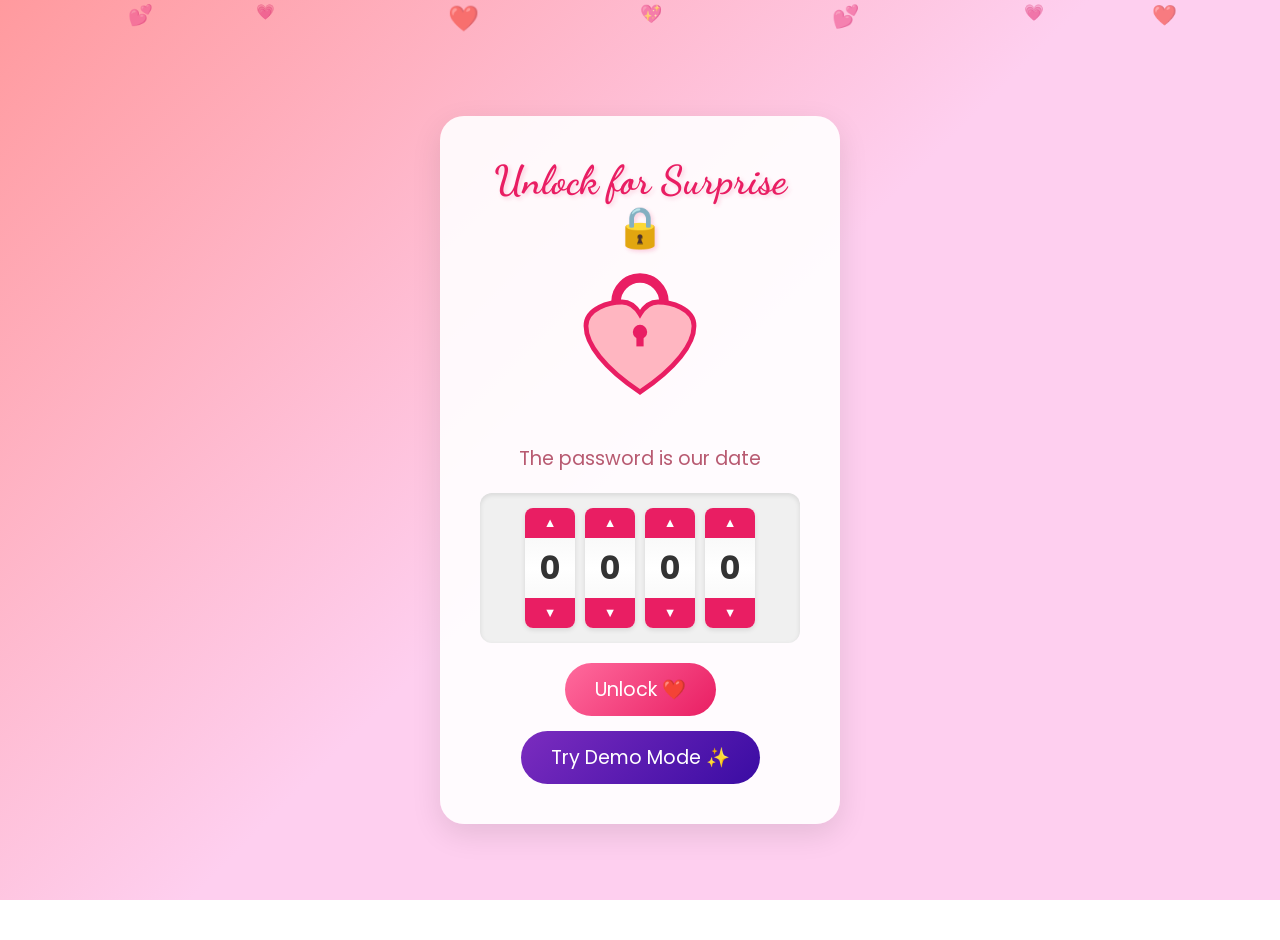
<file: index.HTML>
<!DOCTYPE html>
<html lang="en">

<head>
    <meta charset="UTF-8">
    <meta name="viewport" content="width=device-width, initial-scale=1.0">
    <title>Our Valentine's Memories</title>
    <!-- Google Fonts -->
    <link
        href="https://fonts.googleapis.com/css2?family=Dancing+Script:wght@700&family=Poppins:wght@300;400;500;600&display=swap"
        rel="stylesheet">
    <!-- Swiper CSS -->
    <link rel="stylesheet" href="https://unpkg.com/swiper/swiper-bundle.min.css" />
    <style>
        * {
            box-sizing: border-box;
            margin: 0;
            padding: 0;
        }

        html,
        body {
            overflow-x: hidden;
            width: 100%;
        }

        body {
            font-family: 'Poppins', sans-serif;
            background: linear-gradient(135deg, #ff9a9e 0%, #fecfef 50%, #fecfef 100%);
            background-attachment: fixed;
            color: #4a2c2a;
            min-height: 100vh;
            padding: 20px;
            position: relative;
        }

        /* Floating Hearts Animation */
        .floating-hearts {
            position: fixed;
            top: 0;
            left: 0;
            width: 100%;
            height: 100%;
            pointer-events: none;
            z-index: 0;
            overflow: hidden;
        }

        .floating-hearts span {
            position: absolute;
            display: block;
            animation: float-up 15s infinite;
            opacity: 0.6;
        }


        /* Page Navigation & Layout */
        .page-section {
            display: none;
            width: 100%;
            height: 100vh;
            justify-content: center;
            align-items: center;
            flex-direction: column;
            text-align: center;
            position: relative;
            z-index: 10;
        }

        .page-section.active {
            display: flex;
        }

        /* Page 1: Lock Screen */
        .lock-container {
            background: rgba(255, 255, 255, 0.9);
            padding: 40px;
            border-radius: 24px;
            box-shadow: 0 10px 30px rgba(0, 0, 0, 0.1);
            max-width: 400px;
            width: 90%;
        }

        .lock-title {
            font-family: 'Dancing Script', cursive;
            color: #e91e63;
            font-size: 2.5em;
            margin-bottom: 20px;
        }

        .heart-lock {
            font-size: 80px;
            margin: 20px 0;
            color: #ff6b9d;
            animation: pulse 2s infinite;
        }

        .password-input {
            width: 100%;
            padding: 15px;
            border: 2px solid #ffb6c1;
            border-radius: 12px;
            font-size: 1.2em;
            margin: 20px 0;
            text-align: center;
            font-family: 'Poppins', sans-serif;
            outline: none;
            transition: all 0.3s;
        }

        .password-input:focus {
            border-color: #e91e63;
            box-shadow: 0 0 10px rgba(233, 30, 99, 0.2);
        }

        .unlock-btn {
            background: linear-gradient(135deg, #ff6b9d 0%, #e91e63 100%);
            color: white;
            border: none;
            padding: 12px 30px;
            font-size: 1.2em;
            border-radius: 30px;
            cursor: pointer;
            transition: transform 0.2s;
            font-family: 'Poppins', sans-serif;
        }

        .unlock-btn:hover {
            transform: scale(1.05);
        }

        .hint-text {
            position: absolute;
            bottom: 20px;
            right: 20px;
            font-size: 0.9em;
            color: rgba(184, 90, 113, 0.7);
            font-style: italic;
        }

        /* Page 2: Proposal */
        .proposal-title {
            font-family: 'Dancing Script', cursive;
            color: #e91e63;
            font-size: 3.5em;
            margin-bottom: 40px;
            text-shadow: 2px 2px 4px rgba(255, 255, 255, 0.5);
        }

        .buttons-container {
            display: flex;
            gap: 20px;
            justify-content: center;
            align-items: center;
            position: relative;
            /* For button movement context if needed */
        }

        .proposal-btn {
            padding: 15px 40px;
            font-size: 1.5em;
            border: none;
            border-radius: 50px;
            cursor: pointer;
            font-family: 'Poppins', sans-serif;
            transition: all 0.3s;
            box-shadow: 0 5px 15px rgba(0, 0, 0, 0.2);
        }

        .btn-yes {
            background: #4CAF50;
            color: white;
        }

        .btn-yes:hover {
            transform: scale(1.1);
            background: #45a049;
        }

        .btn-no {
            background: #ff4757;
            color: white;
            position: relative;
            /* Changed to absolute in JS or keeps relative until hover */
        }

        /* Updates to existing container for Page 3 */
        #main-content {
            display: none;
            /* Hidden by default */
            padding-top: 20px;
            padding-bottom: 50px;
        }

        /* Animation for Floating Hearts */
        @keyframes float-up {
            0% {
                transform: translateY(100vh) rotate(0deg);
                opacity: 0;
            }

            10% {
                opacity: 0.6;
            }

            90% {
                opacity: 0.6;
            }

            100% {
                transform: translateY(-100vh) rotate(720deg);
                opacity: 0;
            }
        }

        .container {
            max-width: 700px;
            margin: 0 auto;
            background: rgba(255, 255, 255, 0.85);
            backdrop-filter: blur(10px);
            -webkit-backdrop-filter: blur(10px);
            padding: 40px 30px;
            border-radius: 24px;
            box-shadow: 0 20px 60px rgba(255, 105, 135, 0.3),
                0 0 0 1px rgba(255, 255, 255, 0.5);
            position: relative;
            z-index: 1;
        }

        h1 {
            font-family: 'Dancing Script', cursive;
            color: #e91e63;
            font-size: 2.8em;
            margin-bottom: 10px;
            text-shadow: 2px 2px 4px rgba(233, 30, 99, 0.2);
            line-height: 1.2;
        }

        .subtitle {
            font-size: 1em;
            color: #b85a71;
            margin-bottom: 30px;
            font-weight: 300;
        }

        .tsa-lock-container {
            display: flex;
            justify-content: center;
            gap: 10px;
            margin: 20px 0;
            background: #f0f0f0;
            padding: 15px;
            border-radius: 12px;
            box-shadow: inset 0 2px 5px rgba(0, 0, 0, 0.1);
        }

        .tumbler-wrapper {
            display: flex;
            flex-direction: column;
            align-items: center;
            background: white;
            border-radius: 8px;
            box-shadow: 0 2px 5px rgba(0, 0, 0, 0.1);
            overflow: hidden;
            width: 50px;
        }

        .tumbler-digit {
            font-size: 2em;
            font-weight: bold;
            color: #333;
            height: 60px;
            display: flex;
            align-items: center;
            justify-content: center;
            background: linear-gradient(to bottom, #f9f9f9, white, #f9f9f9);
            width: 100%;
            user-select: none;
        }

        .tumbler-btn {
            width: 100%;
            height: 30px;
            background: #e91e63;
            color: white;
            display: flex;
            align-items: center;
            justify-content: center;
            cursor: pointer;
            font-size: 0.8em;
            transition: background 0.2s;
            user-select: none;
        }

        .tumbler-btn:hover {
            background: #d81b60;
        }

        .tumbler-btn:active {
            background: #c2185b;
        }



        .heart-icon {
            font-size: 1.5em;
            animation: pulse 1.5s ease-in-out infinite;
        }

        @keyframes pulse {

            0%,
            100% {
                transform: scale(1);
            }

            50% {
                transform: scale(1.2);
            }
        }

        /* Photo Gallery */
        .gallery-wrapper {
            margin: 30px 0;
            padding: 20px 0;
            overflow: hidden;
            width: 100%;
        }

        .swiper {
            width: 90%;
            height: 480px;
            max-width: 380px;
            margin: 0 auto;
            padding: 20px 0;
            overflow: visible;
        }

        .upload-btn-container {
            text-align: center;
            margin-top: 15px;
        }

        .upload-btn {
            background: rgba(255, 255, 255, 0.8);
            border: 2px dashed #e91e63;
            color: #e91e63;
            padding: 10px 20px;
            border-radius: 20px;
            cursor: pointer;
            font-family: 'Poppins', sans-serif;
            font-size: 0.9em;
            transition: all 0.3s;
            display: inline-flex;
            align-items: center;
            gap: 8px;
        }

        .upload-btn:hover {
            background: #ffe6eb;
            transform: translateY(-2px);
        }

        .swiper-slide {
            border-radius: 20px;
            overflow: hidden;
            box-shadow: 0 15px 40px rgba(0, 0, 0, 0.15);
            background: #fff;
        }

        .swiper-slide img {
            width: 100%;
            height: 100%;
            object-fit: cover;
            transition: transform 0.3s ease;
        }

        /* Memory Timeline */
        .memories-section {
            margin-top: 40px;
            text-align: left;
        }

        .memories-section h2 {
            font-family: 'Dancing Script', cursive;
            color: #e91e63;
            font-size: 2em;
            text-align: center;
            margin-bottom: 25px;
        }

        .memory-item {
            display: flex;
            align-items: flex-start;
            gap: 15px;
            padding: 15px;
            margin-bottom: 12px;
            background: linear-gradient(135deg, rgba(255, 182, 193, 0.3) 0%, rgba(255, 218, 233, 0.3) 100%);
            border-radius: 16px;
            border-left: 4px solid #e91e63;
            transition: transform 0.2s ease, box-shadow 0.2s ease;
        }

        .memory-item:hover {
            transform: translateX(5px);
            box-shadow: 0 5px 20px rgba(233, 30, 99, 0.15);
        }

        .memory-icon {
            font-size: 1.5em;
            flex-shrink: 0;
        }

        .memory-content {
            flex: 1;
        }

        .memory-date {
            font-size: 0.85em;
            color: #e91e63;
            font-weight: 600;
            margin-bottom: 4px;
        }

        .memory-text {
            font-size: 1em;
            line-height: 1.5;
            color: #5a3d3d;
        }

        /* Footer */
        .footer {
            margin-top: 40px;
            padding-top: 25px;
            border-top: 2px dashed rgba(233, 30, 99, 0.3);
            text-align: center;
        }

        .footer .signature {
            font-family: 'Dancing Script', cursive;
            font-size: 1.8em;
            color: #e91e63;
            margin-bottom: 8px;
        }

        .footer .tagline {
            font-size: 0.95em;
            color: #b85a71;
            font-style: italic;
        }

        /* Swipe hint */
        .swipe-hint {
            text-align: center;
            margin-top: 15px;
            font-size: 0.9em;
            color: #b85a71;
            opacity: 0.8;
        }

        /* Countdown Timer */
        .countdown-section {
            margin: 30px 0;
            padding: 25px;
            background: linear-gradient(135deg, #ff6b9d 0%, #c44569 100%);
            border-radius: 20px;
            color: white;
            text-align: center;
        }

        .countdown-title {
            font-family: 'Dancing Script', cursive;
            font-size: 1.6em;
            margin-bottom: 15px;
        }

        .countdown-timer {
            display: flex;
            justify-content: center;
            gap: 15px;
            flex-wrap: wrap;
        }

        .countdown-item {
            background: rgba(255, 255, 255, 0.2);
            backdrop-filter: blur(5px);
            padding: 15px 20px;
            border-radius: 12px;
            min-width: 70px;
        }

        .countdown-number {
            font-size: 2em;
            font-weight: 600;
            display: block;
        }

        .countdown-label {
            font-size: 0.75em;
            text-transform: uppercase;
            opacity: 0.9;
        }

        .countdown-passed {
            font-size: 1.3em;
            animation: pulse 1.5s ease-in-out infinite;
        }

        /* Love Letter */
        .love-letter-section {
            margin: 30px 0;
            text-align: center;
        }

        .envelope-btn {
            background: linear-gradient(135deg, #ff758c 0%, #ff7eb3 100%);
            border: none;
            padding: 20px 40px;
            border-radius: 16px;
            cursor: pointer;
            font-family: 'Poppins', sans-serif;
            font-size: 1.1em;
            color: white;
            box-shadow: 0 10px 30px rgba(255, 117, 140, 0.4);
            transition: all 0.3s ease;
            display: inline-flex;
            align-items: center;
            gap: 10px;
        }

        .envelope-btn:hover {
            transform: translateY(-3px);
            box-shadow: 0 15px 40px rgba(255, 117, 140, 0.5);
        }

        .envelope-btn:active {
            transform: translateY(0);
        }

        .envelope-icon {
            font-size: 1.5em;
            animation: wiggle 2s ease-in-out infinite;
        }

        @keyframes wiggle {

            0%,
            100% {
                transform: rotate(-5deg);
            }

            50% {
                transform: rotate(5deg);
            }
        }

        .love-letter-content {
            display: none;
            margin-top: 25px;
            padding: 30px;
            background: linear-gradient(135deg, #fff5f7 0%, #ffe4ec 100%);
            border-radius: 20px;
            border: 2px solid #ffb6c1;
            text-align: left;
            animation: unfold 0.5s ease-out;
        }

        .love-letter-content.show {
            display: block;
        }

        @keyframes unfold {
            0% {
                opacity: 0;
                transform: scaleY(0);
                transform-origin: top;
            }

            100% {
                opacity: 1;
                transform: scaleY(1);
            }
        }

        .letter-header {
            font-family: 'Dancing Script', cursive;
            font-size: 1.8em;
            color: #e91e63;
            margin-bottom: 15px;
            text-align: center;
        }

        .letter-body {
            font-size: 1em;
            line-height: 1.8;
            color: #5a3d3d;
        }

        .letter-body p {
            margin-bottom: 15px;
        }

        .letter-signature {
            font-family: 'Dancing Script', cursive;
            font-size: 1.5em;
            color: #e91e63;
            text-align: right;
            margin-top: 20px;
        }

        /* Confetti */
        .confetti-container {
            position: fixed;
            top: 0;
            left: 0;
            width: 100%;
            height: 100%;
            pointer-events: none;
            z-index: 1000;
            overflow: hidden;
        }

        .confetti {
            position: absolute;
            width: 10px;
            height: 10px;
            animation: confetti-fall 4s ease-out forwards;
        }

        @keyframes confetti-fall {
            0% {
                opacity: 1;
                transform: translateY(-100%) rotate(0deg);
            }

            100% {
                opacity: 0;
                transform: translateY(100vh) rotate(720deg);
            }
        }

        /* Content Sections */
        .content-section {
            margin: 30px 0;
            padding: 25px;
            background: linear-gradient(135deg, #fff5f7 0%, #ffe4ec 100%);
            border-radius: 20px;
            border: 2px solid rgba(233, 30, 99, 0.2);
        }

        .section-title {
            font-family: 'Dancing Script', cursive;
            font-size: 1.8em;
            color: #e91e63;
            text-align: center;
            margin-bottom: 20px;
        }

        /* Reasons List */
        .reasons-list {
            list-style: none;
            padding: 0;
            text-align: left;
        }

        .reasons-list li {
            display: flex;
            align-items: flex-start;
            gap: 12px;
            padding: 12px 15px;
            margin-bottom: 10px;
            background: rgba(255, 255, 255, 0.8);
            border-radius: 12px;
            border-left: 4px solid #ff6b9d;
            transition: transform 0.2s ease;
        }

        .reasons-list li:hover {
            transform: translateX(5px);
        }

        .reason-number {
            background: linear-gradient(135deg, #ff6b9d 0%, #e91e63 100%);
            color: white;
            width: 28px;
            height: 28px;
            border-radius: 50%;
            display: flex;
            align-items: center;
            justify-content: center;
            font-weight: 600;
            font-size: 0.85em;
            flex-shrink: 0;
        }

        .reason-text {
            color: #5a3d3d;
            line-height: 1.5;
        }

        /* Bucket List */
        .bucket-list {
            display: grid;
            grid-template-columns: repeat(auto-fit, minmax(200px, 1fr));
            gap: 12px;
        }

        .bucket-item {
            display: flex;
            align-items: center;
            gap: 10px;
            padding: 15px;
            background: rgba(255, 255, 255, 0.8);
            border-radius: 12px;
            transition: transform 0.2s ease, box-shadow 0.2s ease;
        }

        .bucket-item:hover {
            transform: translateY(-3px);
            box-shadow: 0 5px 20px rgba(233, 30, 99, 0.15);
        }

        .bucket-icon {
            font-size: 1.5em;
        }

        .bucket-text {
            color: #5a3d3d;
            font-size: 0.95em;
        }

        /* Playlist */
        .playlist-container {
            display: flex;
            flex-direction: column;
            gap: 10px;
        }

        .song-item {
            display: flex;
            align-items: center;
            gap: 15px;
            padding: 12px 15px;
            background: linear-gradient(135deg, rgba(102, 126, 234, 0.1) 0%, rgba(118, 75, 162, 0.1) 100%);
            border-radius: 12px;
            border-left: 4px solid #667eea;
            transition: transform 0.2s ease;
        }

        .song-item:hover {
            transform: translateX(5px);
        }

        .song-number {
            font-size: 1.5em;
        }

        .song-info {
            flex: 1;
        }

        .song-title {
            font-weight: 600;
            color: #4a2c2a;
            margin-bottom: 2px;
        }

        .song-artist {
            font-size: 0.85em;
            color: #b85a71;
        }

        /* Quiz Modal */
        .quiz-modal {
            display: none;
            position: fixed;
            top: 0;
            left: 0;
            width: 100%;
            height: 100%;
            background: rgba(0, 0, 0, 0.7);
            z-index: 2000;
            align-items: center;
            justify-content: center;
            padding: 20px;
        }

        .quiz-modal.show {
            display: flex;
        }

        .quiz-container {
            background: linear-gradient(135deg, #fff5f7 0%, #ffe4ec 100%);
            border-radius: 24px;
            padding: 30px;
            max-width: 500px;
            width: 100%;
            max-height: 90vh;
            overflow-y: auto;
            position: relative;
            animation: quiz-appear 0.3s ease-out;
        }

        @keyframes quiz-appear {
            0% {
                opacity: 0;
                transform: scale(0.9);
            }

            100% {
                opacity: 1;
                transform: scale(1);
            }
        }

        .quiz-title {
            font-family: 'Dancing Script', cursive;
            font-size: 1.8em;
            color: #e91e63;
            text-align: center;
            margin-bottom: 10px;
        }

        .quiz-subtitle {
            text-align: center;
            color: #b85a71;
            margin-bottom: 25px;
            font-size: 0.95em;
        }

        .quiz-question {
            margin-bottom: 20px;
        }

        .quiz-question p {
            font-weight: 600;
            color: #4a2c2a;
            margin-bottom: 12px;
        }

        .quiz-options {
            display: flex;
            flex-direction: column;
            gap: 8px;
        }

        .quiz-option {
            padding: 12px 15px;
            background: white;
            border: 2px solid #ffb6c1;
            border-radius: 10px;
            cursor: pointer;
            transition: all 0.2s ease;
            text-align: left;
        }

        .quiz-option:hover {
            border-color: #e91e63;
            background: #fff0f3;
        }

        .quiz-option.selected {
            border-color: #e91e63;
            background: linear-gradient(135deg, #ff6b9d 0%, #e91e63 100%);
            color: white;
        }

        .quiz-option.correct {
            border-color: #4caf50;
            background: #e8f5e9;
            color: #2e7d32;
        }

        .quiz-option.wrong {
            border-color: #f44336;
            background: #ffebee;
            color: #c62828;
        }

        .quiz-submit {
            width: 100%;
            padding: 15px;
            background: linear-gradient(135deg, #ff6b9d 0%, #e91e63 100%);
            border: none;
            border-radius: 12px;
            color: white;
            font-family: 'Poppins', sans-serif;
            font-size: 1.1em;
            font-weight: 600;
            cursor: pointer;
            margin-top: 20px;
            transition: transform 0.2s ease, box-shadow 0.2s ease;
        }

        .quiz-submit:hover {
            transform: translateY(-2px);
            box-shadow: 0 10px 30px rgba(233, 30, 99, 0.3);
        }

        .quiz-result {
            text-align: center;
            padding: 20px;
            display: none;
        }

        .quiz-result.show {
            display: block;
        }

        .quiz-score {
            font-family: 'Dancing Script', cursive;
            font-size: 2.5em;
            color: #e91e63;
            margin-bottom: 10px;
        }

        .quiz-message {
            color: #5a3d3d;
            margin-bottom: 20px;
        }

        /* Mobile Responsive Styles */

        /* Tablet */
        @media screen and (max-width: 768px) {
            body {
                padding: 15px;
            }

            .container {
                padding: 30px 20px;
                border-radius: 20px;
            }

            h1 {
                font-size: 2.2em;
                word-wrap: break-word;
            }

            .swiper {
                height: 450px;
                max-width: 340px;
            }

            .memory-item {
                padding: 14px;
            }

            .memories-section h2 {
                font-size: 1.7em;
            }

            .gallery-wrapper {
                margin: 20px 0;
                padding: 15px 0;
            }
        }

        /* Mobile phones */
        @media screen and (max-width: 480px) {
            body {
                padding: 8px;
            }

            .container {
                padding: 20px 12px;
                border-radius: 16px;
                margin: 0 2px;
            }

            h1 {
                font-size: 1.6em;
                line-height: 1.3;
            }

            .subtitle {
                font-size: 0.85em;
                margin-bottom: 20px;
            }

            .heart-icon {
                font-size: 1.2em;
            }

            .swiper {
                height: 400px;
                max-width: 85%;
                width: 85%;
                padding: 10px 0;
            }

            .swiper-slide {
                border-radius: 16px;
            }

            .gallery-wrapper {
                margin: 15px 0;
                padding: 10px 0;
            }

            .swipe-hint {
                font-size: 0.8em;
                margin-top: 10px;
            }

            .memories-section {
                margin-top: 25px;
            }

            .memories-section h2 {
                font-size: 1.5em;
                margin-bottom: 18px;
            }

            .memory-item {
                flex-direction: column;
                gap: 8px;
                padding: 12px 10px;
                margin-bottom: 10px;
                border-radius: 12px;
            }

            .memory-icon {
                font-size: 1.3em;
            }

            .memory-date {
                font-size: 0.8em;
            }

            .memory-text {
                font-size: 0.9em;
                line-height: 1.45;
                word-wrap: break-word;
            }

            .footer {
                margin-top: 25px;
                padding-top: 20px;
            }

            .footer .signature {
                font-size: 1.3em;
            }

            .footer .tagline {
                font-size: 0.85em;
                line-height: 1.4;
            }

            /* Reduce floating hearts on mobile for performance */
            .floating-hearts span {
                opacity: 0.4;
            }

            /* Mobile styling for Lock & Proposal Pages */
            .lock-container,
            .proposal-container {
                padding: 20px;
                width: 95%;
            }

            .lock-title {
                font-size: 2em;
            }

            .heart-lock svg {
                width: 80px;
                height: 80px;
            }

            .tsa-lock-container {
                gap: 5px;
                padding: 10px;
            }

            .tumbler-wrapper {
                width: 40px;
            }

            .tumbler-digit {
                font-size: 1.5em;
                height: 50px;
            }

            .tumbler-btn {
                height: 25px;
                font-size: 0.7em;
            }

            .proposal-title {
                font-size: 2.2em;
                padding: 0 10px;
            }

            .proposal-btn {
                padding: 12px 30px;
                font-size: 1.2em;
            }

            #noBtn {
                /* Ensure absolute positioning context works better on small screens if moved */
                transition: none;
                /* Instant move on mobile to prevent accidental clicks */
            }
        }

        /* Extra small phones (iPhone SE, older devices) */
        @media screen and (max-width: 360px) {
            body {
                padding: 6px;
            }

            .container {
                padding: 18px 10px;
                border-radius: 14px;
            }

            h1 {
                font-size: 1.4em;
            }

            .subtitle {
                font-size: 0.8em;
            }

            .swiper {
                height: 340px;
            }

            .memories-section h2 {
                font-size: 1.3em;
            }

            .memory-item {
                padding: 10px 8px;
            }

            .memory-text {
                font-size: 0.85em;
            }

            .footer .signature {
                font-size: 1.2em;
            }

            .footer .tagline {
                font-size: 0.8em;
            }
        }

        /* Landscape orientation on mobile */
        @media screen and (max-width: 768px) and (orientation: landscape) {
            .swiper {
                height: 280px;
                max-width: 300px;
            }

            .gallery-wrapper {
                margin: 10px 0;
                padding: 10px 0;
            }

            h1 {
                font-size: 1.5em;
                margin-bottom: 8px;
            }

            .subtitle {
                margin-bottom: 15px;
            }
        }

        /* Touch-friendly improvements */
        @media (hover: none) and (pointer: coarse) {
            .memory-item:hover {
                transform: none;
                box-shadow: none;
            }

            .memory-item:active {
                transform: scale(0.98);
                background: linear-gradient(135deg, rgba(255, 182, 193, 0.5) 0%, rgba(255, 218, 233, 0.5) 100%);
            }

            .swiper {
                touch-action: pan-y;
            }
        }

        /* Editable Input Styles - Minimalist Redesign */
        .editable-input {
            background: transparent;
            border: none;
            border-bottom: 2px solid rgba(233, 30, 99, 0.3);
            /* Underline style */
            width: 100%;
            font-family: inherit;
            font-size: 1em;
            color: #5a3d3d;
            padding: 5px 0;
            /* Minimal padding */
            outline: none;
            transition: all 0.3s cubic-bezier(0.4, 0, 0.2, 1);
            border-radius: 0;
            /* Clear rounded corners */
            margin-bottom: 8px;
        }

        .editable-textarea {
            width: 100%;
            background: rgba(255, 255, 255, 0.3);
            /* Very subtle background for large text */
            border: 1px solid rgba(233, 30, 99, 0.2);
            border-radius: 12px;
            padding: 15px;
            font-family: inherit;
            /* Consider 'Dancing Script' for letter specifically? */
            font-size: 1em;
            color: #5a3d3d;
            resize: vertical;
            outline: none;
            transition: all 0.3s ease;
            line-height: 1.6;
        }

        /* Focus Effects */
        .editable-input:focus {
            border-bottom-color: #e91e63;
            border-bottom-width: 3px;
            background: linear-gradient(to top, rgba(233, 30, 99, 0.05), transparent);
        }

        .editable-textarea:focus {
            background: rgba(255, 255, 255, 0.8);
            border-color: #e91e63;
            box-shadow: 0 4px 12px rgba(233, 30, 99, 0.1);
        }

        /* Placeholder styling */
        .editable-input::placeholder,
        .editable-textarea::placeholder {
            color: rgba(184, 90, 113, 0.5);
            font-style: italic;
        }

        /* Specific tweaks for story date */
        .story-date {
            font-weight: 600;
            color: #e91e63;
            font-size: 0.95em;
        }

        /* Layout fixes for lists */
        .reasons-list li .editable-input,
        .bucket-item .editable-input {
            flex: 1;
            width: auto;
            margin-bottom: 0;
            margin-top: -5px;
            /* Slight alignment tweak */
        }

        .reasons-list li,
        .bucket-item {
            align-items: center;
            /* Center vertically */
        }

        /* Ensure buckets grid works with new inputs */
        .bucket-list {
            grid-template-columns: repeat(auto-fit, minmax(250px, 1fr));
            /* slightly wider for inputs */
        }

        /* Editable Emoji Styles */
        .editable-emoji {
            background: transparent;
            border: none;
            font-size: 1.5em;
            width: 50px;
            text-align: center;
            cursor: pointer;
            transition: transform 0.2s;
            padding: 0;
            border-radius: 50%;
        }

        .editable-emoji:hover {
            transform: scale(1.2);
            background: rgba(255, 255, 255, 0.3);
        }

        .editable-emoji:focus {
            outline: none;
            background: rgba(255, 255, 255, 0.5);
            box-shadow: 0 0 10px rgba(233, 30, 99, 0.2);
        }

        /* Edit Mode Styles */
        body:not(.edit-mode) .add-btn-container,
        body:not(.edit-mode) .delete-btn {
            display: none !important;
        }

        body:not(.edit-mode) .editable-input,
        body:not(.edit-mode) .editable-textarea {
            border-bottom-color: transparent;
            /* Hide underline in view mode */
            pointer-events: none;
            /* Read-only */
        }

        body:not(.edit-mode) .editable-emoji {
            pointer-events: none;
        }

        .edit-toggle-btn {
            position: fixed;
            bottom: 30px;
            /* Move to bottom */
            right: 30px;
            /* Move to right */
            z-index: 1000;
            background: rgba(255, 255, 255, 0.6);
            /* More transparent initially */
            border: 2px solid #e91e63;
            color: #e91e63;
            padding: 10px 15px;
            border-radius: 30px;
            cursor: pointer;
            font-weight: bold;
            box-shadow: 0 4px 10px rgba(0, 0, 0, 0.1);
            transition: all 0.3s;
            opacity: 0.7;
            /* Fade out when not hovering */
        }

        .edit-toggle-btn:hover {
            opacity: 1;
            background: rgba(255, 255, 255, 0.95);
            transform: scale(1.05);
            /* Slight grow on hover */
        }

        .edit-toggle-btn.active {
            background: #e91e63;
            color: white;
            opacity: 1;
            box-shadow: 0 4px 15px rgba(233, 30, 99, 0.4);
        }

        .delete-btn {
            background: none;
            border: none;
            cursor: pointer;
            font-size: 1.2em;
            margin-left: 5px;
            transition: transform 0.2s;
            opacity: 0.7;
        }

        .delete-btn:hover {
            transform: scale(1.2);
            opacity: 1;
        }

        /* Delete Photo Button on Slides */
        .delete-photo-btn {
            position: absolute;
            top: 10px;
            right: 10px;
            background: rgba(255, 255, 255, 0.9);
            border: 2px solid #e91e63;
            color: #e91e63;
            width: 30px;
            height: 30px;
            border-radius: 50%;
            display: flex;
            align-items: center;
            justify-content: center;
            cursor: pointer;
            z-index: 10;
            font-size: 16px;
            transition: all 0.2s;
            box-shadow: 0 2px 5px rgba(0, 0, 0, 0.2);
        }

        .delete-photo-btn:hover {
            background: #e91e63;
            color: white;
            transform: scale(1.1);
        }
    </style>
</head>

<body>
    <!-- Floating Hearts Background -->
    <div class="floating-hearts">
        <span style="left: 10%; animation-delay: 0s; font-size: 20px;">💕</span>
        <span style="left: 20%; animation-delay: 2s; font-size: 15px;">💗</span>
        <span style="left: 35%; animation-delay: 4s; font-size: 25px;">❤️</span>
        <span style="left: 50%; animation-delay: 1s; font-size: 18px;">💖</span>
        <span style="left: 65%; animation-delay: 3s; font-size: 22px;">💕</span>
        <span style="left: 80%; animation-delay: 5s; font-size: 16px;">💗</span>
        <span style="left: 90%; animation-delay: 2.5s; font-size: 20px;">❤️</span>
    </div>

    <!-- Page 1: Lock Screen -->
    <div id="lock-screen" class="page-section active">
        <div class="lock-container">
            <h1 class="lock-title">Unlock for Surprise 🔒</h1>
            <div class="heart-lock">
                <svg width="120" height="120" viewBox="0 0 100 100" xmlns="http://www.w3.org/2000/svg"
                    style="overflow: visible;">
                    <!-- Shackle -->
                    <path d="M30 40 V 25 A 20 20 0 0 1 70 25 V 40" fill="none" stroke="#e91e63" stroke-width="8"
                        stroke-linecap="round" />
                    <!-- Heart Body -->
                    <path
                        d="M50 90 C 20 70 5 50 5 35 C 5 20 25 15 35 15 C 42 15 47 20 50 25 C 53 20 58 15 65 15 C 75 15 95 20 95 35 C 95 50 80 70 50 90 Z"
                        fill="#ffb6c1" stroke="#e91e63" stroke-width="4" transform="translate(0, 10)" />
                    <!-- Keyhole -->
                    <circle cx="50" cy="50" r="6" fill="#e91e63" />
                    <rect x="47" y="50" width="6" height="12" fill="#e91e63" />
                </svg>
            </div>
            <p style="font-size: 1.2em; color: #b85a71;">The password is our date</p>
            <!-- TSA Lock Mechanism -->
            <div class="tsa-lock-container">
                <div class="tumbler-wrapper">
                    <div class="tumbler-btn up" onclick="updateTumbler(0, 1)">▲</div>
                    <div class="tumbler-digit" id="digit-0">0</div>
                    <div class="tumbler-btn down" onclick="updateTumbler(0, -1)">▼</div>
                </div>
                <div class="tumbler-wrapper">
                    <div class="tumbler-btn up" onclick="updateTumbler(1, 1)">▲</div>
                    <div class="tumbler-digit" id="digit-1">0</div>
                    <div class="tumbler-btn down" onclick="updateTumbler(1, -1)">▼</div>
                </div>
                <div class="tumbler-wrapper">
                    <div class="tumbler-btn up" onclick="updateTumbler(2, 1)">▲</div>
                    <div class="tumbler-digit" id="digit-2">0</div>
                    <div class="tumbler-btn down" onclick="updateTumbler(2, -1)">▼</div>
                </div>
                <div class="tumbler-wrapper">
                    <div class="tumbler-btn up" onclick="updateTumbler(3, 1)">▲</div>
                    <div class="tumbler-digit" id="digit-3">0</div>
                    <div class="tumbler-btn down" onclick="updateTumbler(3, -1)">▼</div>
                </div>
            </div>
            <button class="unlock-btn" onclick="checkPassword()">Unlock ❤️</button>
            <button class="unlock-btn" onclick="startDemoMode()" style="background: linear-gradient(135deg, #7b2cbf 0%, #3a0ca3 100%); margin-top: 15px;">Try Demo Mode ✨</button>
        </div>
    </div>

    <!-- Page 2: Proposal -->
    <div id="proposal-screen" class="page-section">
        <h1 class="proposal-title">Will you be my Valentine? 🌹</h1>
        <div class="buttons-container">
            <button class="proposal-btn btn-yes" onclick="acceptProposal()">Yes! 💖</button>
            <button class="proposal-btn btn-no" id="noBtn" onmouseover="moveButton()" ontouchstart="moveButton()">No
                😢</button>
        </div>
    </div>

    <div id="main-content">
        <button class="edit-toggle-btn" onclick="toggleEditMode()">✏️ Edit Page</button>
        <div class="container">
            <h1>Happy Valentine's Day <span class="heart-icon">💖</span></h1>
            <p class="subtitle">To the love of my life</p>

            <!-- Swipeable Photo Gallery -->
            <div class="gallery-wrapper">
                <div class="swiper">
                    <div class="swiper-wrapper">
                        <!-- Slides will be added dynamically by user upload -->
                        <div class="swiper-slide" id="placeholder-slide"
                            style="display: flex; justify-content: center; align-items: center; background: #f8f8f8; color: #aaa; text-align: center;">
                            <div style="padding: 20px;">
                                <span style="font-size: 3em; display: block; margin-bottom: 10px;">📸</span>
                                <p>No memories yet!<br>Upload photos below.</p>
                            </div>
                        </div>

                    </div>
                </div>
                <p class="swipe-hint">👆 Swipe to see more memories</p>

                <div class="upload-btn-container">
                    <button class="upload-btn" onclick="document.getElementById('photoUpload').click()">
                        <span>➕ Add More Memories</span>
                    </button>
                    <input type="file" id="photoUpload" multiple accept="image/*" style="display: none;"
                        onchange="handlePhotoUpload(this)">
                </div>
            </div>

            <!-- Memory Timeline -->
            <div class="memories-section">
                <h2>Our Love Story 💕</h2>
                <div id="love-story-container">
                    <div class="memory-item">
                        <input type="text" class="editable-emoji story-icon" value="🌟" oninput="saveContent()">
                        <div class="memory-content">
                            <input type="text" class="editable-input story-date" placeholder="Date (e.g., Nov 9, 2020)"
                                oninput="saveContent()">
                            <textarea class="editable-textarea story-text" placeholder="What happened?" rows="2"
                                oninput="saveContent()"></textarea>
                        </div>
                        <button class="delete-btn" onclick="removeSelf(this)" title="Delete item">🗑️</button>
                    </div>
                </div>
            </div>
            <div style="text-align: center; margin-top: 15px;" class="add-btn-container">
                <button class="unlock-btn" style="font-size: 0.9em; padding: 8px 20px;" onclick="addStoryItem()">➕ Add
                    Memory</button>
            </div>
        </div>

        <!-- Countdown Timer Section -->
        <div class="countdown-section">
            <p class="countdown-title">💝 Countdown to Valentine's Day 💝</p>
            <div class="countdown-timer" id="countdown">
                <div class="countdown-item">
                    <span class="countdown-number" id="days">00</span>
                    <span class="countdown-label">Days</span>
                </div>
                <div class="countdown-item">
                    <span class="countdown-number" id="hours">00</span>
                    <span class="countdown-label">Hours</span>
                </div>
                <div class="countdown-item">
                    <span class="countdown-number" id="minutes">00</span>
                    <span class="countdown-label">Minutes</span>
                </div>
                <div class="countdown-item">
                    <span class="countdown-number" id="seconds">00</span>
                    <span class="countdown-label">Seconds</span>
                </div>
            </div>
        </div>

        <!-- Anniversary Countdown Section -->
        <div class="countdown-section" style="background: linear-gradient(135deg, #667eea 0%, #764ba2 100%);">
            <p class="countdown-title">💍 Countdown to Our Anniversary (July 24) 💍</p>
            <div class="countdown-timer" id="anniversaryCountdown">
                <div class="countdown-item">
                    <span class="countdown-number" id="annDays">00</span>
                    <span class="countdown-label">Days</span>
                </div>
                <div class="countdown-item">
                    <span class="countdown-number" id="annHours">00</span>
                    <span class="countdown-label">Hours</span>
                </div>
                <div class="countdown-item">
                    <span class="countdown-number" id="annMinutes">00</span>
                    <span class="countdown-label">Minutes</span>
                </div>
                <div class="countdown-item">
                    <span class="countdown-number" id="annSeconds">00</span>
                    <span class="countdown-label">Seconds</span>
                </div>
            </div>
        </div>

        <!-- Relationship Duration Counter -->
        <div class="countdown-section" style="background: linear-gradient(135deg, #f093fb 0%, #f5576c 100%);">
            <p class="countdown-title">❤️ Together Since July 24, 2024 ❤️</p>
            <div class="countdown-timer" id="relationshipDuration">
                <div class="countdown-item">
                    <span class="countdown-number" id="relYears">0</span>
                    <span class="countdown-label">Years</span>
                </div>
                <div class="countdown-item">
                    <span class="countdown-number" id="relMonths">0</span>
                    <span class="countdown-label">Months</span>
                </div>
                <div class="countdown-item">
                    <span class="countdown-number" id="relDays">0</span>
                    <span class="countdown-label">Days</span>
                </div>
                <div class="countdown-item">
                    <span class="countdown-number" id="relTotalDays">0</span>
                    <span class="countdown-label">Total Days</span>
                </div>
            </div>
        </div>

        <!-- Love Letter Section -->
        <div class="love-letter-section">
            <button class="envelope-btn" onclick="revealLetter()">
                <span class="envelope-icon">💌</span>
                <span>Open My Love Letter</span>
            </button>
            <div class="love-letter-content" id="loveLetter">
                <h3 class="letter-header">My Dearest...</h3>
                <textarea id="loveLetterText" class="editable-textarea"
                    style="min-height: 400px; font-family: 'Dancing Script', cursive; font-size: 1.5em; line-height: 1.5; background: rgba(255,255,255,0.4);"
                    placeholder="Write your love letter here..." oninput="saveContent()"></textarea>
                <p class="letter-signature">Forever yours, <input type="text" class="editable-input"
                        style="width: 200px; display: inline-block; text-align: left;" placeholder="Your Name"
                        id="letterSignature" oninput="saveContent()"></p>
            </div>
        </div>

        <!-- Reasons I Love You Section -->
        <div class="content-section">
            <h2 class="section-title">💕 Reasons I Love You 💕</h2>
            <ul class="reasons-list">
                <li><span class="reason-number">1</span><input type="text" class="editable-input reason-input"
                        placeholder="Reason #1" oninput="saveContent()"> <button class="delete-btn"
                        onclick="removeSelf(this)" title="Delete item">🗑️</button></li>
            </ul>
            <div style="text-align: center; margin-top: 15px;" class="add-btn-container">
                <button class="unlock-btn" style="font-size: 0.9em; padding: 8px 20px;" onclick="addReasonItem()">➕ Add
                    Reason</button>
            </div>
        </div>

        <!-- Our Bucket List Section -->
        <div class="content-section">
            <h2 class="section-title">✨ Our Bucket List ✨</h2>
            <div class="bucket-list">
                <div class="bucket-item"><input type="text" class="editable-emoji bucket-icon" value="🌊"
                        oninput="saveContent()"><input type="text" class="editable-input bucket-input"
                        placeholder="Bucket list item..." oninput="saveContent()"> <button class="delete-btn"
                        onclick="removeSelf(this)" title="Delete item">�️</button></div>
            </div>
            <div style="text-align: center; margin-top: 15px;" class="add-btn-container">
                <button class="unlock-btn" style="font-size: 0.9em; padding: 8px 20px;" onclick="addBucketItem()">➕ Add
                    Item</button>
            </div>
        </div>

        <!-- Our Playlist Section -->
        <div class="content-section">
            <h2 class="section-title">🎵 Our Playlist 🎵</h2>
            <div class="playlist-container">
                <div class="song-item">
                    <span class="song-number">🎶</span>
                    <div class="song-info">
                        <a href="https://youtu.be/Kax_tVLW7TU?si=HmgedoMkS5LAj9_G" target="_blank"
                            style="text-decoration: none;">
                            <div class="song-title">Habibty</div>
                        </a>
                        <div class="song-artist">Hassan Shakosh</div>
                    </div>
                </div>
                <div class="song-item">
                    <span class="song-number">🎶</span>
                    <div class="song-info">
                        <a href="https://www.youtube.com/watch?v=I3aZ8F5ne_U&list=RDI3aZ8F5ne_U&start_radio=1"
                            target="_blank" style="text-decoration: none;">
                            <div class="song-title">3ashry w ibrahim</div>
                        </a>
                        <div class="song-artist">Eslam Kabonga</div>
                    </div>
                </div>
                <div class="song-item">
                    <span class="song-number">🎶</span>
                    <div class="song-info">
                        <a href="https://www.youtube.com/results?search_query=A+Thousand+Years+Christina+Perri"
                            target="_blank" style="text-decoration: none;">
                            <div class="song-title">el waqaa el akheera</div>
                        </a>
                        <div class="song-artist">Hamza Namira</div>
                    </div>
                </div>
                <div class="song-item">
                    <span class="song-number">🎶</span>
                    <div class="song-info">
                        <a href="https://youtu.be/yOx2JBeOzkk?si=eTkD638Z_fT9qeN8" target="_blank"
                            style="text-decoration: none;">
                            <div class="song-title">enty el ahbab</div>
                        </a>
                        <div class="song-artist">Abdelrahman Roshdy</div>
                    </div>
                </div>
                <div class="song-item">
                    <span class="song-number">🎶</span>
                    <div class="song-info">
                        <a href="https://youtu.be/mrWwGl00f40?si=sREjBR8YFbZbIxfQ" target="_blank"
                            style="text-decoration: none;">
                            <div class="song-title">etamen</div>
                        </a>
                        <div class="song-artist">Tamer Hosny</div>
                    </div>
                </div>
            </div>
        </div>

        <!-- Footer -->
        <div class="footer">
            <p class="signature">With all my love, Your Name 💕</p>
            <p class="tagline">For my dearest Her/His Name – our memories are just the beginning</p>
        </div>
    </div>

    <!-- Quiz Modal -->
    <div class="quiz-modal" id="quizModal">
        <div class="quiz-container">
            <h2 class="quiz-title">💝 How Well Do You Know Me? 💝</h2>
            <p class="quiz-subtitle">Answer these questions to unlock my love letter!</p>

            <div id="quizQuestions">
                <div class="quiz-question" data-correct="2">
                    <p>1. What is my fav moment together?</p>
                    <div class="quiz-options">
                        <div class="quiz-option" data-value="1">Proposal</div>
                        <div class="quiz-option" data-value="2">Valantine</div>
                        <div class="quiz-option" data-value="3">Anniversary</div>
                    </div>
                </div>

                <div class="quiz-question" data-correct="3">
                    <p>2. When is our anniversary?</p>
                    <div class="quiz-options">
                        <div class="quiz-option" data-value="1">February 14</div>
                        <div class="quiz-option" data-value="2">April 25</div>
                        <div class="quiz-option" data-value="3">July 24</div>
                    </div>
                </div>

                <div class="quiz-question" data-correct="1">
                    <p>3. Who do i love more?</p>
                    <div class="quiz-options">
                        <div class="quiz-option" data-value="1">you</div>
                        <div class="quiz-option" data-value="2">polbolty</div>
                        <div class="quiz-option" data-value="3">wella</div>
                    </div>
                </div>

                <div class="quiz-question" data-correct="2">
                    <p>4. When is polbola birthday? 🎂</p>
                    <div class="quiz-options">
                        <div class="quiz-option" data-value="1">September 8</div>
                        <div class="quiz-option" data-value="2">September 9</div>
                        <div class="quiz-option" data-value="3">July 25</div>
                    </div>
                </div>
            </div>

            <div class="quiz-result" id="quizResult">
                <p class="quiz-score" id="quizScore">0/4</p>
                <p class="quiz-message" id="quizMessage"></p>
            </div>

            <button class="quiz-submit" id="quizSubmit" onclick="submitQuiz()">Check My Answers 💕</button>
        </div>
    </div>
    </div>
    </div>

    <!-- Swiper JS -->
    <script src="https://unpkg.com/swiper/swiper-bundle.min.js"></script>
    <script src="demo-data.js"></script>
    <script>
        // Initialize Swiper
        const swiper = new Swiper('.swiper', {
            effect: 'cards',
            cardsEffect: {
                slideShadows: true,
                perSlideOffset: 8,
                perSlideRotate: 2,
            },
            loop: true,
            grabCursor: true,
            keyboard: {
                enabled: true,
            },
        });

        // Countdown Timer to Valentine's Day
        function updateCountdown() {
            const now = new Date();
            const currentYear = now.getFullYear();
            let valentinesDay = new Date(currentYear, 1, 14); // Feb 14

            // If Valentine's Day has passed this year, count to next year
            if (now > valentinesDay) {
                valentinesDay = new Date(currentYear + 1, 1, 14);
            }

            const diff = valentinesDay - now;

            if (diff <= 0) {
                // It's Valentine's Day!
                document.getElementById('countdown').innerHTML =
                    '<p class="countdown-passed">💕 Happy Valentine\'s Day! 💕</p>';
                return;
            }

            const days = Math.floor(diff / (1000 * 60 * 60 * 24));
            const hours = Math.floor((diff % (1000 * 60 * 60 * 24)) / (1000 * 60 * 60));
            const minutes = Math.floor((diff % (1000 * 60 * 60)) / (1000 * 60));
            const seconds = Math.floor((diff % (1000 * 60)) / 1000);

            document.getElementById('days').textContent = days.toString().padStart(2, '0');
            document.getElementById('hours').textContent = hours.toString().padStart(2, '0');
            document.getElementById('minutes').textContent = minutes.toString().padStart(2, '0');
            document.getElementById('seconds').textContent = seconds.toString().padStart(2, '0');
        }

        updateCountdown();
        setInterval(updateCountdown, 1000);

        // Anniversary Countdown (July 24)
        function updateAnniversaryCountdown() {
            const now = new Date();
            const currentYear = now.getFullYear();
            let anniversary = new Date(currentYear, 6, 24); // July 24 (month is 0-indexed)

            // If anniversary has passed this year, count to next year
            if (now > anniversary) {
                anniversary = new Date(currentYear + 1, 6, 24);
            }

            const diff = anniversary - now;

            if (diff <= 0) {
                // It's Anniversary Day!
                document.getElementById('anniversaryCountdown').innerHTML =
                    '<p class="countdown-passed">🎉 Happy Anniversary! 🎉</p>';
                return;
            }

            const days = Math.floor(diff / (1000 * 60 * 60 * 24));
            const hours = Math.floor((diff % (1000 * 60 * 60 * 24)) / (1000 * 60 * 60));
            const minutes = Math.floor((diff % (1000 * 60 * 60)) / (1000 * 60));
            const seconds = Math.floor((diff % (1000 * 60)) / 1000);

            document.getElementById('annDays').textContent = days.toString().padStart(2, '0');
            document.getElementById('annHours').textContent = hours.toString().padStart(2, '0');
            document.getElementById('annMinutes').textContent = minutes.toString().padStart(2, '0');
            document.getElementById('annSeconds').textContent = seconds.toString().padStart(2, '0');
        }

        updateAnniversaryCountdown();
        setInterval(updateAnniversaryCountdown, 1000);

        // Relationship Duration Counter (since July 24, 2024)
        function updateRelationshipDuration() {
            const startDate = new Date(2024, 6, 24); // July 24, 2024
            const now = new Date();

            // Calculate total days
            const diffTime = now - startDate;
            const totalDays = Math.floor(diffTime / (1000 * 60 * 60 * 24));

            // Calculate years, months, days
            let years = now.getFullYear() - startDate.getFullYear();
            let months = now.getMonth() - startDate.getMonth();
            let days = now.getDate() - startDate.getDate();

            if (days < 0) {
                months--;
                const prevMonth = new Date(now.getFullYear(), now.getMonth(), 0);
                days += prevMonth.getDate();
            }

            if (months < 0) {
                years--;
                months += 12;
            }

            document.getElementById('relYears').textContent = years;
            document.getElementById('relMonths').textContent = months;
            document.getElementById('relDays').textContent = days;
            document.getElementById('relTotalDays').textContent = totalDays;
        }

        updateRelationshipDuration();
        setInterval(updateRelationshipDuration, 1000 * 60); // Update every minute

        // Love Letter Reveal
        function revealLetter() {
            // Check if letter is already open
            const letter = document.getElementById('loveLetter');
            if (letter.classList.contains('show')) {
                letter.classList.remove('show');
                return;
            }

            // Show quiz modal first
            document.getElementById('quizModal').classList.add('show');
        }

        // Quiz Logic
        // Handle option selection
        document.querySelectorAll('.quiz-option').forEach(option => {
            option.addEventListener('click', function () {
                const question = this.closest('.quiz-question');
                // Remove selected class from sibling options
                question.querySelectorAll('.quiz-option').forEach(opt => {
                    opt.classList.remove('selected');
                    // Improve Retry UX: clearer feedback by removing validation colors on new selection
                    opt.classList.remove('correct', 'wrong');
                });
                // Add selected class to clicked option
                this.classList.add('selected');
            });
        });

        function submitQuiz() {
            const questions = document.querySelectorAll('.quiz-question');
            let score = 0;
            let allAnswered = true;

            questions.forEach(question => {
                const selected = question.querySelector('.quiz-option.selected');
                if (!selected) {
                    allAnswered = false;
                    return;
                }

                const correctVal = question.dataset.correct;
                const selectedVal = selected.dataset.value;

                // Reset classes
                question.querySelectorAll('.quiz-option').forEach(opt => {
                    opt.classList.remove('correct', 'wrong');
                });

                if (selectedVal === correctVal) {
                    score++;
                    selected.classList.add('correct');
                } else {
                    selected.classList.add('wrong');
                }
            });

            if (!allAnswered) {
                alert('Please answer all questions first! 💕');
                return;
            }

            const resultDiv = document.getElementById('quizResult');
            const scoreText = document.getElementById('quizScore');
            const messageText = document.getElementById('quizMessage');
            const submitBtn = document.getElementById('quizSubmit');

            resultDiv.classList.add('show');
            scoreText.textContent = `${score}/${questions.length}`;

            if (score === questions.length) {
                messageText.textContent = "Perfect! You know our story by heart! ❤️";
                submitBtn.style.display = 'none';

                // Close modal and open letter after 1.5 seconds
                setTimeout(() => {
                    document.getElementById('quizModal').classList.remove('show');
                    // Open the letter
                    const letter = document.getElementById('loveLetter');
                    letter.classList.add('show');
                    // Trigger confetti
                    createConfetti(100);
                    // Scroll to letter
                    letter.scrollIntoView({ behavior: 'smooth' });
                }, 1500);
            } else {
                messageText.textContent = "Oops! Some answers were incorrect. Give it another try! 🥺";
                submitBtn.textContent = "Try Again 🔄";
            }
        }

        // Close modal if clicking outside
        document.getElementById('quizModal').addEventListener('click', function (e) {
            if (e.target === this) {
                this.classList.remove('show');
            }
        });

        // Confetti Animation
        function createConfetti(count = 100) {
            const container = document.createElement('div');
            container.className = 'confetti-container';
            document.body.appendChild(container);

            const colors = ['#ff6b9d', '#ff8fab', '#ffb6c1', '#e91e63', '#ff4081', '#f50057', '#ffd700', '#ff69b4'];
            const shapes = ['❤️', '💕', '💖', '💗', '✨', '💝', '🌹', '💐'];

            for (let i = 0; i < count; i++) {
                const confetti = document.createElement('span');
                confetti.className = 'confetti';
                confetti.textContent = shapes[Math.floor(Math.random() * shapes.length)];
                confetti.style.left = Math.random() * 100 + '%';
                confetti.style.animationDelay = Math.random() * 2 + 's';
                confetti.style.fontSize = (Math.random() * 20 + 10) + 'px';
                container.appendChild(confetti);
            }

            // Remove confetti after animation
            setTimeout(() => {
                container.remove();
            }, 6000);
        }

        // New Page Logic
        // Tumbler Logic
        const tumblers = [0, 0, 0, 0];
        let isDemoMode = false;
        let expectedPassword = '2407';

        function startDemoMode() {
            sessionStorage.setItem('demoMode', 'true');
            window.location.reload();
        }

        function updateTumbler(index, direction) {
            tumblers[index] = (tumblers[index] + direction + 10) % 10;
            document.getElementById(`digit-${index}`).textContent = tumblers[index];
        }

        function checkPassword() {
            const password = tumblers.join('');
            if (password === expectedPassword) {
                document.getElementById('lock-screen').classList.remove('active');
                document.getElementById('proposal-screen').classList.add('active');
                createConfetti(50); // Little celebration for unlocking
            } else {
                alert('Wrong password! Try again 💕 Hint: Our Date');
                // Shake animation on tumblers
                const container = document.querySelector('.tsa-lock-container');
                container.animate([
                    { transform: 'translateX(0)' },
                    { transform: 'translateX(-10px)' },
                    { transform: 'translateX(10px)' },
                    { transform: 'translateX(0)' }
                ], {
                    duration: 100,
                    iterations: 3
                });
            }
        }

        function moveButton() {
            const btn = document.getElementById('noBtn');
            const container = document.getElementById('proposal-screen');

            // Get container dimensions
            const btnRect = btn.getBoundingClientRect();

            // Calculate random position within window
            const maxX = window.innerWidth - btnRect.width - 20;
            const maxY = window.innerHeight - btnRect.height - 20;

            const randomX = Math.max(10, Math.random() * maxX);
            const randomY = Math.max(10, Math.random() * maxY);

            btn.style.position = 'absolute';
            btn.style.left = randomX + 'px';
            btn.style.top = randomY + 'px';
        }

        function acceptProposal() {
            document.getElementById('proposal-screen').classList.remove('active');
            // Show main content
            const mainContent = document.getElementById('main-content');
            mainContent.style.display = 'block';

            // Trigger confetti
            createConfetti(200);

            // Scroll to top
            window.scrollTo(0, 0);
        }

        // Persistent Photo Storage Logic
        const STORAGE_KEY = 'valentine_memories';

        // Load saved memories on startup
        function loadSavedMemories() {
            const saved = localStorage.getItem(STORAGE_KEY);
            if (saved) {
                const images = JSON.parse(saved);
                images.forEach(imgSrc => {
                    addSlideToSwiper(imgSrc, false); // false = don't animate/save again
                });
                if (images.length > 0) {
                    swiper.update();
                }
            }
        }

        function addSlideToSwiper(imgSrc, animate = true) {
            const swiperWrapper = document.querySelector('.swiper-wrapper');

            // Remove placeholder if it exists
            const placeholder = document.getElementById('placeholder-slide');
            if (placeholder) {
                placeholder.remove();
                swiper.update();
            }

            const slide = document.createElement('div');
            slide.className = 'swiper-slide';

            // Delete button
            const deleteBtn = document.createElement('button');
            deleteBtn.className = 'delete-photo-btn';
            deleteBtn.innerHTML = '🗑️';
            deleteBtn.onclick = function (e) {
                e.stopPropagation(); // Prevent swiper interactions
                deletePhoto(imgSrc, slide);
            };
            slide.appendChild(deleteBtn);

            const img = document.createElement('img');
            img.src = imgSrc;
            img.alt = 'Memory';

            slide.appendChild(img);
            swiperWrapper.appendChild(slide);

            if (animate) {
                swiper.update();
                swiper.slideTo(swiper.slides.length - 1);
            }
        }

        // Compress and save image
        function saveMemory(base64Str) {
            const saved = localStorage.getItem(STORAGE_KEY);
            let images = saved ? JSON.parse(saved) : [];
            images.push(base64Str);
            try {
                localStorage.setItem(STORAGE_KEY, JSON.stringify(images));
            } catch (e) {
                alert("Storage full! Cannot save more photos permanently 😢 But they are visible now!");
            }
        }

        function handlePhotoUpload(input) {
            const files = input.files;
            if (!files.length) return;

            Array.from(files).forEach(file => {
                // Compress image before saving
                const reader = new FileReader();
                reader.onload = function (e) {
                    const img = new Image();
                    img.src = e.target.result;
                    img.onload = function () {
                        const canvas = document.createElement('canvas');
                        const ctx = canvas.getContext('2d');

                        // Resize logic (max 800px)
                        const MAX_WIDTH = 800;
                        const MAX_HEIGHT = 800;
                        let width = img.width;
                        let height = img.height;

                        if (width > height) {
                            if (width > MAX_WIDTH) {
                                height *= MAX_WIDTH / width;
                                width = MAX_WIDTH;
                            }
                        } else {
                            if (height > MAX_HEIGHT) {
                                width *= MAX_HEIGHT / height;
                                height = MAX_HEIGHT;
                            }
                        }

                        canvas.width = width;
                        canvas.height = height;
                        ctx.drawImage(img, 0, 0, width, height);

                        // Compress to JPEG 0.7 quality
                        const compressedDataUrl = canvas.toDataURL('image/jpeg', 0.7);

                        addSlideToSwiper(compressedDataUrl, true);
                        saveMemory(compressedDataUrl);
                        createConfetti(30);
                    };
                }
                reader.readAsDataURL(file);
            });

            input.value = '';
        }

        // Initialize
        window.addEventListener('load', () => {
            isDemoMode = sessionStorage.getItem('demoMode') === 'true';
            
            if (isDemoMode) {
                // Hardcode password to 2026 for demo
                expectedPassword = '2026';
                const hintEl = document.querySelector('.lock-container p');
                if (hintEl) {
                    hintEl.textContent = `Demo Mode Active. Hint: This year`;
                }
            }

            loadSavedMemories();
            loadContent(); // Load text content
            setTimeout(() => createConfetti(80), 500);
        });

        // Delete Photo Function
        function deletePhoto(imgSrc, slideElement) {
            if (!confirm("Are you sure you want to delete this memory? 🗑️")) {
                return;
            }

            // 1. Remove from Swiper UI
            slideElement.remove();
            swiper.update();

            // 2. Remove from LocalStorage
            const saved = localStorage.getItem(STORAGE_KEY);
            if (saved) {
                let images = JSON.parse(saved);
                // Filter out the image. 
                // Note: This removes all instances if duplicate. 
                // Given the flow, this is acceptable behavior.
                images = images.filter(src => src !== imgSrc);
                localStorage.setItem(STORAGE_KEY, JSON.stringify(images));

                // 3. Check if empty -> Show placeholder
                if (images.length === 0) {
                    const swiperWrapper = document.querySelector('.swiper-wrapper');
                    // Check if placeholder already exists (it shouldn't if we just deleted the last real photo)
                    if (!document.getElementById('placeholder-slide')) {
                        const placeholder = document.createElement('div');
                        placeholder.className = 'swiper-slide';
                        placeholder.id = 'placeholder-slide';
                        placeholder.style.cssText = "display: flex; justify-content: center; align-items: center; background: #f8f8f8; color: #aaa; text-align: center;";
                        placeholder.innerHTML = `
                            <div style="padding: 20px;">
                                <span style="font-size: 3em; display: block; margin-bottom: 10px;">📸</span>
                                <p>No memories yet!<br>Upload photos below.</p>
                            </div>
                        `;
                        swiperWrapper.appendChild(placeholder);
                        swiper.update();
                    }
                }
            }
        }

        // Content Persistence for Text Inputs
        function saveContent() {
            if (isDemoMode) return;
            const data = {
                storyDates: Array.from(document.querySelectorAll('.story-date')).map(i => i.value),
                storyTexts: Array.from(document.querySelectorAll('.story-text')).map(i => i.value),
                storyIcons: Array.from(document.querySelectorAll('.story-icon')).map(i => i.value), // Save story icons
                loveLetter: document.getElementById('loveLetterText').value,
                signature: document.getElementById('letterSignature').value,
                reasons: Array.from(document.querySelectorAll('.reason-input')).map(i => i.value),
                bucketList: Array.from(document.querySelectorAll('.bucket-input')).map(i => i.value),
                bucketIcons: Array.from(document.querySelectorAll('.bucket-icon')).map(i => i.value) // Save bucket icons
            };
            localStorage.setItem('valentines_content_text', JSON.stringify(data));
        }

        function loadContent() {
            if (isDemoMode) {
                // Load Demo Stories
                const storyContainer = document.getElementById('love-story-container');
                if(storyContainer) {
                    storyContainer.innerHTML = '';
                    const randomStory = window.DEMO_DATA.stories[Math.floor(Math.random() * window.DEMO_DATA.stories.length)];
                    createStoryItem(randomStory.icon, randomStory.date, randomStory.text);
                }

                // Load Demo Reasons
                const reasonsList = document.querySelector('.reasons-list');
                if(reasonsList) {
                    reasonsList.innerHTML = '';
                    const randomReasons = [...window.DEMO_DATA.reasons].sort(() => 0.5 - Math.random()).slice(0, 5);
                    randomReasons.forEach((reason, i) => createReasonItem(i + 1, reason));
                }

                // Load Demo Bucket List (use default icons for now, random text from stories or general)
                const bucketList = document.querySelector('.bucket-list');
                if(bucketList) {
                    bucketList.innerHTML = '';
                    const demoBucket = ["Visit Paris together", "Adopt a dog", "Build our dream home", "Go on a cruise"];
                    demoBucket.forEach(item => createBucketItem('✨', item));
                }

                // Load Demo Letter
                const letterFn = document.getElementById('loveLetterText');
                if (letterFn) letterFn.value = window.DEMO_DATA.letters[Math.floor(Math.random() * window.DEMO_DATA.letters.length)];

                const sigFn = document.getElementById('letterSignature');
                if (sigFn) sigFn.value = 'Demo Lover';

                // Load Demo Songs
                const playlistContainer = document.querySelector('.playlist-container');
                if (playlistContainer) {
                    playlistContainer.innerHTML = '';
                    const randomSongs = [...window.DEMO_DATA.songs].sort(() => 0.5 - Math.random()).slice(0, 3);
                    randomSongs.forEach(song => {
                        const item = document.createElement('div');
                        item.className = 'song-item';
                        item.innerHTML = `
                            <span class="song-number">🎶</span>
                            <div class="song-info">
                                <a href="${song.url}" target="_blank" style="text-decoration: none;">
                                    <div class="song-title">${song.title}</div>
                                </a>
                                <div class="song-artist">${song.artist}</div>
                            </div>
                        `;
                        playlistContainer.appendChild(item);
                    });
                }

                // Load Demo Quiz
                const quizContainer = document.getElementById('quizQuestions');
                if (quizContainer) {
                    quizContainer.innerHTML = '';
                    const randomQuizzes = [...window.DEMO_DATA.quizzes].sort(() => 0.5 - Math.random()).slice(0, 4);
                    randomQuizzes.forEach((quiz, idx) => {
                        let optsHtml = '';
                        quiz.options.forEach((opt, optIdx) => {
                            optsHtml += `<div class="quiz-option" data-value="${optIdx + 1}">${opt}</div>`;
                        });
                        const qHtml = `
                            <div class="quiz-question" data-correct="${quiz.correctIndex}">
                                <p>${idx + 1}. ${quiz.question}</p>
                                <div class="quiz-options">
                                    ${optsHtml}
                                </div>
                            </div>
                        `;
                        quizContainer.innerHTML += qHtml;
                    });
                    // Re-bind quiz option click handlers
                    document.querySelectorAll('.quiz-option').forEach(option => {
                        option.addEventListener('click', function () {
                            const question = this.closest('.quiz-question');
                            question.querySelectorAll('.quiz-option').forEach(opt => {
                                opt.classList.remove('selected', 'correct', 'wrong');
                            });
                            this.classList.add('selected');
                        });
                    });
                }

                return;
            }

            const saved = localStorage.getItem('valentines_content_text');
            if (saved) {
                try {
                    const data = JSON.parse(saved);

                    // Load Stories
                    const storyContainer = document.getElementById('love-story-container');
                    if (data.storyDates && data.storyDates.length > 0) {
                        // Clear existing manual items if we have saved data
                        storyContainer.innerHTML = '';
                        data.storyDates.forEach((date, i) => {
                            const text = data.storyTexts[i] || '';
                            const icon = (data.storyIcons && data.storyIcons[i]) ? data.storyIcons[i] : '❤️';
                            createStoryItem(icon, date, text);
                        });
                    }

                    // Load Reasons
                    const reasonsList = document.querySelector('.reasons-list');
                    if (data.reasons && data.reasons.length > 0) {
                        reasonsList.innerHTML = '';
                        data.reasons.forEach((reason, i) => {
                            createReasonItem(i + 1, reason);
                        });
                    }

                    // Load Bucket List
                    const bucketList = document.querySelector('.bucket-list');
                    if (data.bucketList && data.bucketList.length > 0) {
                        bucketList.innerHTML = '';
                        data.bucketList.forEach((item, i) => {
                            const icon = (data.bucketIcons && data.bucketIcons[i]) ? data.bucketIcons[i] : '✨';
                            createBucketItem(icon, item);
                        });
                    }

                    // Load Letter
                    const letterFn = document.getElementById('loveLetterText');
                    if (letterFn) letterFn.value = data.loveLetter || '';

                    const sigFn = document.getElementById('letterSignature');
                    if (sigFn) sigFn.value = data.signature || '';

                } catch (e) {
                    console.error("Error loading saved content", e);
                }
            }
        }

        /* Dynamic Item Creation Functions */
        function createStoryItem(icon = '❤️', date = '', text = '') {
            const container = document.getElementById('love-story-container');
            const div = document.createElement('div');
            div.className = 'memory-item';
            div.innerHTML = `
                <input type="text" class="editable-emoji story-icon" value="${icon}" oninput="saveContent()">
                <div class="memory-content">
                    <input type="text" class="editable-input story-date" placeholder="Date..." value="${date}" oninput="saveContent()">
                    <textarea class="editable-textarea story-text" placeholder="Memory details..." rows="2" oninput="saveContent()">${text}</textarea>
                </div>
                <button class="delete-btn" onclick="removeSelf(this)" title="Delete item">🗑️</button>
            `;
            container.appendChild(div);
        }

        function addStoryItem() {
            createStoryItem();
            saveContent();
        }

        function createReasonItem(number, text = '') {
            const list = document.querySelector('.reasons-list');
            const li = document.createElement('li');
            li.innerHTML = `<span class="reason-number">${number}</span><input type="text" class="editable-input reason-input" placeholder="Reason #${number}" value="${text}" oninput="saveContent()"> <button class="delete-btn" onclick="removeSelf(this)" title="Delete item">🗑️</button>`;
            list.appendChild(li);
        }

        function addReasonItem() {
            const list = document.querySelector('.reasons-list');
            const number = list.children.length + 1;
            createReasonItem(number);
            saveContent();
        }

        function createBucketItem(icon = '✨', text = '') {
            const list = document.querySelector('.bucket-list');
            const div = document.createElement('div');
            div.className = 'bucket-item';
            div.innerHTML = `<input type="text" class="editable-emoji bucket-icon" value="${icon}" oninput="saveContent()"><input type="text" class="editable-input bucket-input" placeholder="Bucket list item..." value="${text}" oninput="saveContent()"> <button class="delete-btn" onclick="removeSelf(this)" title="Delete item">🗑️</button>`;
            list.appendChild(div);
        }

        function addBucketItem() {
            createBucketItem();
            saveContent();
        }

        function removeSelf(element) {
            if (confirm('Delete this item? 🗑️')) {
                // Find parent container to remove (li for reasons, memory-item div for others)
                let parent = element.parentElement;
                // For bucket item and memory item, the parent is the container.
                // For reasons, the parent is the li.
                parent.remove();

                // Re-index reasons if needed
                const reasonsList = document.querySelector('.reasons-list');
                if (reasonsList) {
                    Array.from(reasonsList.children).forEach((li, index) => {
                        const numSpan = li.querySelector('.reason-number');
                        const input = li.querySelector('.reason-input');
                        if (numSpan) numSpan.textContent = index + 1;
                        if (input) input.placeholder = `Reason #${index + 1}`;
                    });
                }
                saveContent();
            }
        }

        function toggleEditMode() {
            document.body.classList.toggle('edit-mode');
            const btn = document.querySelector('.edit-toggle-btn');
            if (document.body.classList.contains('edit-mode')) {
                btn.textContent = '✅ Finish Editing';
                btn.classList.add('active');
            } else {
                btn.textContent = '✏️ Edit Page';
                btn.classList.remove('active');
            }
        }
    </script>
</body>



</html>
</file>
